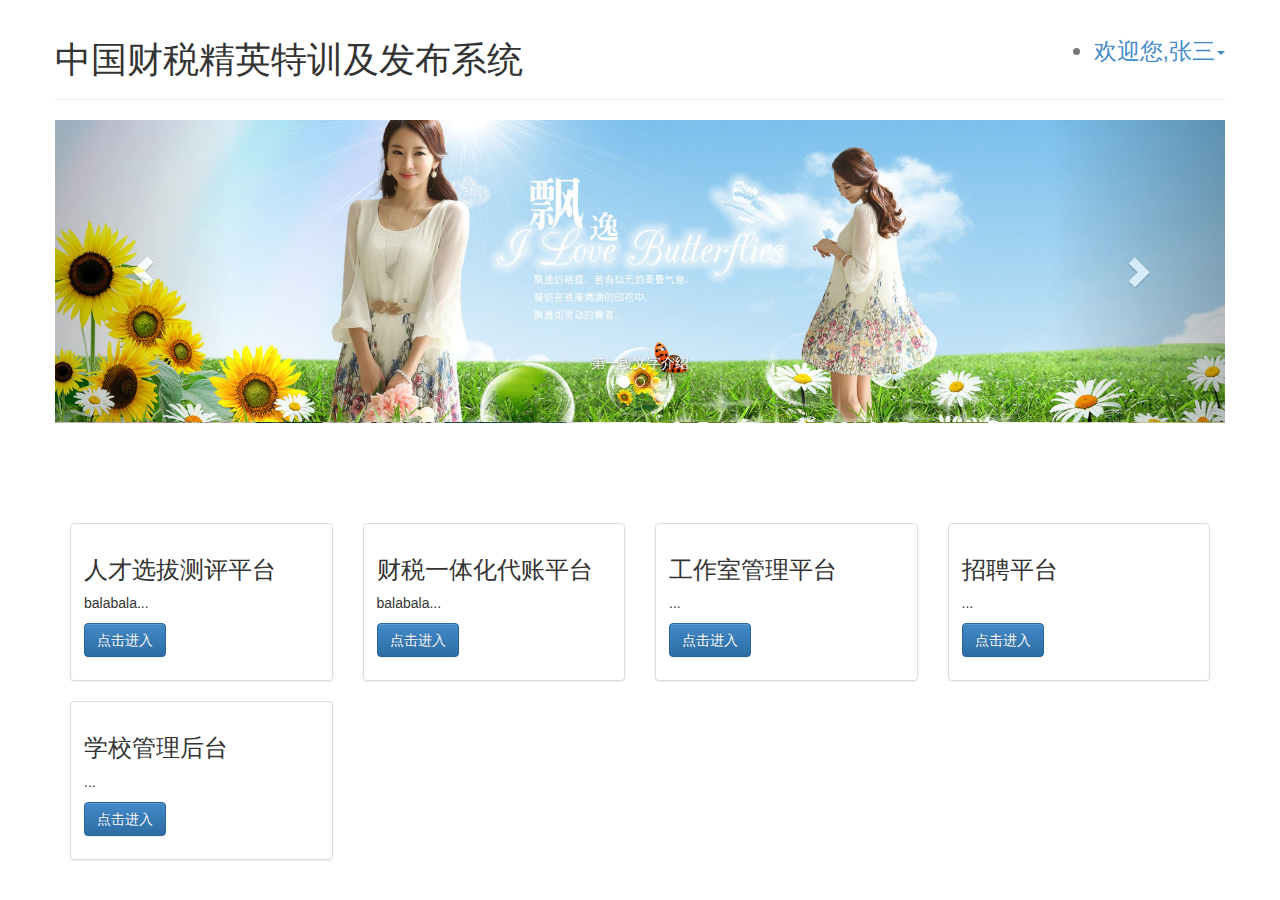
<file: index.html>
<!DOCTYPE html>
<html>

	<head>
		<meta charset="utf-8" />
		<title>首页</title>
		<!-- 新 Bootstrap 核心 CSS 文件 -->
		<link rel="stylesheet" href="plugin/bootstrap/css/bootstrap.min.css">
		<!-- 可选的Bootstrap主题文件（一般不用引入） -->
		<link rel="stylesheet" href="plugin/bootstrap/css/bootstrap-theme.min.css">
		<!-- jQuery文件。务必在bootstrap.min.js 之前引入 -->
		<script src="plugin/jquery/jquery-1.12.3.min.js"></script>
		<!-- 最新的 Bootstrap 核心 JavaScript 文件 -->
		<script src="plugin/bootstrap/js/bootstrap.min.js"></script>

	</head>

	<body>
		<div class="container">
			<div class="row">
				<div class="page-header">
					<h1>中国财税精英特训及发布系统
						<small >
							<li class="dropdown" style="float: right;">
					          <a href="#" class="dropdown-toggle" data-toggle="dropdown">欢迎您,张三<span class="caret"></span></a>
					          <ul class="dropdown-menu" role="menu">
					            <li><a href="#">修改密码</a></li>
					            <li><a href="#">退出</a></li>
					          </ul>
					        </li>
						</small>
					</h1>
				</div>
			</div>

			<div class="row">
				<div id="carousel-example-generic" class="carousel slide" data-ride="carousel">
					<ol class="carousel-indicators">
						<li data-target="#carousel-example-generic" data-slide-to="0" class="active"></li>
						<li data-target="#carousel-example-generic" data-slide-to="1"></li>
						<li data-target="#carousel-example-generic" data-slide-to="2"></li>
					</ol>
					<div class="carousel-inner" role="listbox">
						<div class="item active">
							<img src="img/a.jpg" alt="...">
							<div class="carousel-caption">
								第一段文字介绍
							</div>
						</div>
						<div class="item">
							<img src="img/b.jpg" alt="...">
							<div class="carousel-caption">
								第二段文字介绍
							</div>
						</div>
						<div class="item">
							<img src="img/c.jpg" alt="...">
							<div class="carousel-caption">
								第三段文字介绍
							</div>
						</div>
					</div>
					<a class="left carousel-control" href="#carousel-example-generic" role="button" data-slide="prev">
						<span class="glyphicon glyphicon-chevron-left"></span>
						<span class="sr-only">Previous</span>
					</a>
					<a class="right carousel-control" href="#carousel-example-generic" role="button" data-slide="next">
						<span class="glyphicon glyphicon-chevron-right"></span>
						<span class="sr-only">Next</span>
					</a>
				</div>

			</div>

			<div class="row" style="margin-top: 100px;">
				<div class="col-md-3">
					<div class="thumbnail">
						<img data-src="holder.js/300x300" alt="">
						<div class="caption">
							<h3>人才选拔测评平台</h3>
							<p>balabala...</p>
							<p>
								<a href="#" class="btn btn-primary" role="button">点击进入</a>
							</p>
						</div>
					</div>
				</div>
				<div class="col-md-3">
					<div class="thumbnail">
						<img data-src="holder.js/300x300" alt="">
						<div class="caption">
							<h3>财税一体化代账平台</h3>
							<p>balabala...</p>
							<p>
								<a href="#" class="btn btn-primary" role="button">点击进入</a>
							</p>
						</div>
					</div>
				</div>
				<div class="col-md-3">
					<div class="thumbnail">
						<img data-src="holder.js/300x300" alt="">
						<div class="caption">
							<h3>工作室管理平台</h3>
							<p>...</p>
							<p>
								<a href="page/StudioManagerPlatform/attendance/myAttendance.html" class="btn btn-primary" role="button">点击进入</a>
							</p>
						</div>
					</div>
				</div>
				<div class="col-md-3">
					<div class="thumbnail">
						<img data-src="holder.js/300x300" alt="">
						<div class="caption">
							<h3>招聘平台</h3>
							<p>...</p>
							<p>
								<a href="#" class="btn btn-primary" role="button">点击进入</a>
							</p>
						</div>
					</div>
				</div>
				<div class="col-md-3">
					<div class="thumbnail">
						<img data-src="holder.js/300x300" alt="">
						<div class="caption">
							<h3>学校管理后台</h3>
							<p>...</p>
							<p>
								<a href="#" class="btn btn-primary" role="button">点击进入</a>
							</p>
						</div>
					</div>
				</div>

			</div>

		</div>
	</body>

</html>
</file>
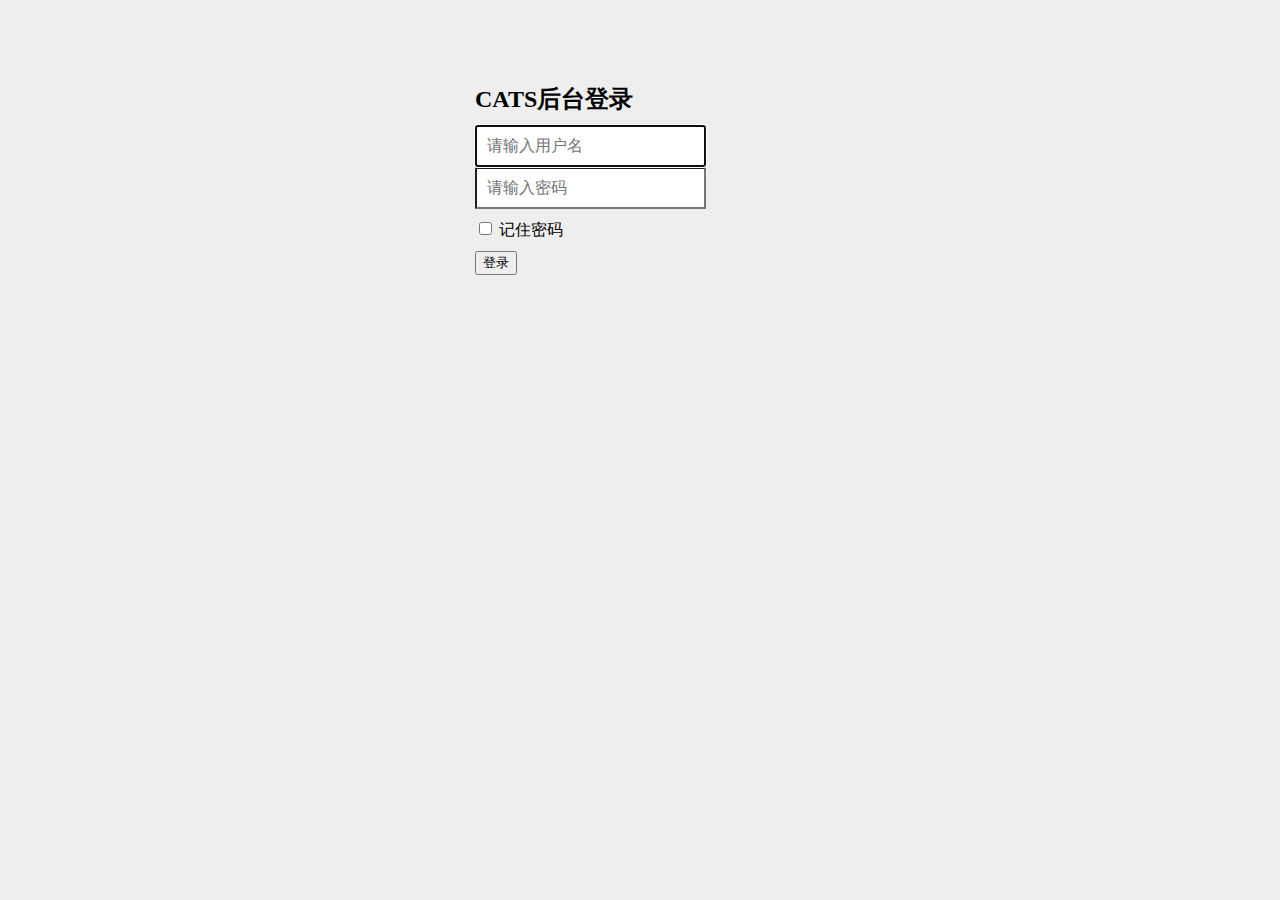
<file: page/login.html>
<!DOCTYPE html>
<html lang="en">

	<head>
		<meta charset="utf-8">

		<title>Signin Template for Bootstrap</title>

		<!-- 新 Bootstrap 核心 CSS 文件 -->
		<link href="http://cdn.static.runoob.com/libs/bootstrap/3.3.7/css/bootstrap.min.css" rel="stylesheet">
		<!-- 可选的Bootstrap主题文件（一般不使用） -->
		<script src="http://cdn.static.runoob.com/libs/bootstrap/3.3.7/css/bootstrap-theme.min.css"></script>
		<!-- jQuery文件。务必在bootstrap.min.js 之前引入 -->
		<script src="http://cdn.static.runoob.com/libs/jquery/2.1.1/jquery.min.js"></script>
		<!-- 最新的 Bootstrap 核心 JavaScript 文件 -->
		<script src="http://cdn.static.runoob.com/libs/bootstrap/3.3.7/js/bootstrap.min.js"></script>

		<!-- Custom styles for this template -->
		<link href="../css/signin.css" rel="stylesheet">

	</head>

	<body>

		<div class="container">
			<form class="form-signin" role="form">
				<h2 class="form-signin-heading">CATS后台登录</h2>
				<input type="text" class="form-control" placeholder="请输入用户名" required autofocus>
				<input type="password" class="form-control" placeholder="请输入密码" required>
				<div class="checkbox">
					<label>
						<input type="checkbox" value="remember-me"> 记住密码
					</label>
				</div>
				<button class="btn btn-lg btn-primary btn-block" type="submit">登录</button>
			</form>

		</div>

	</body>

</html>
</file>
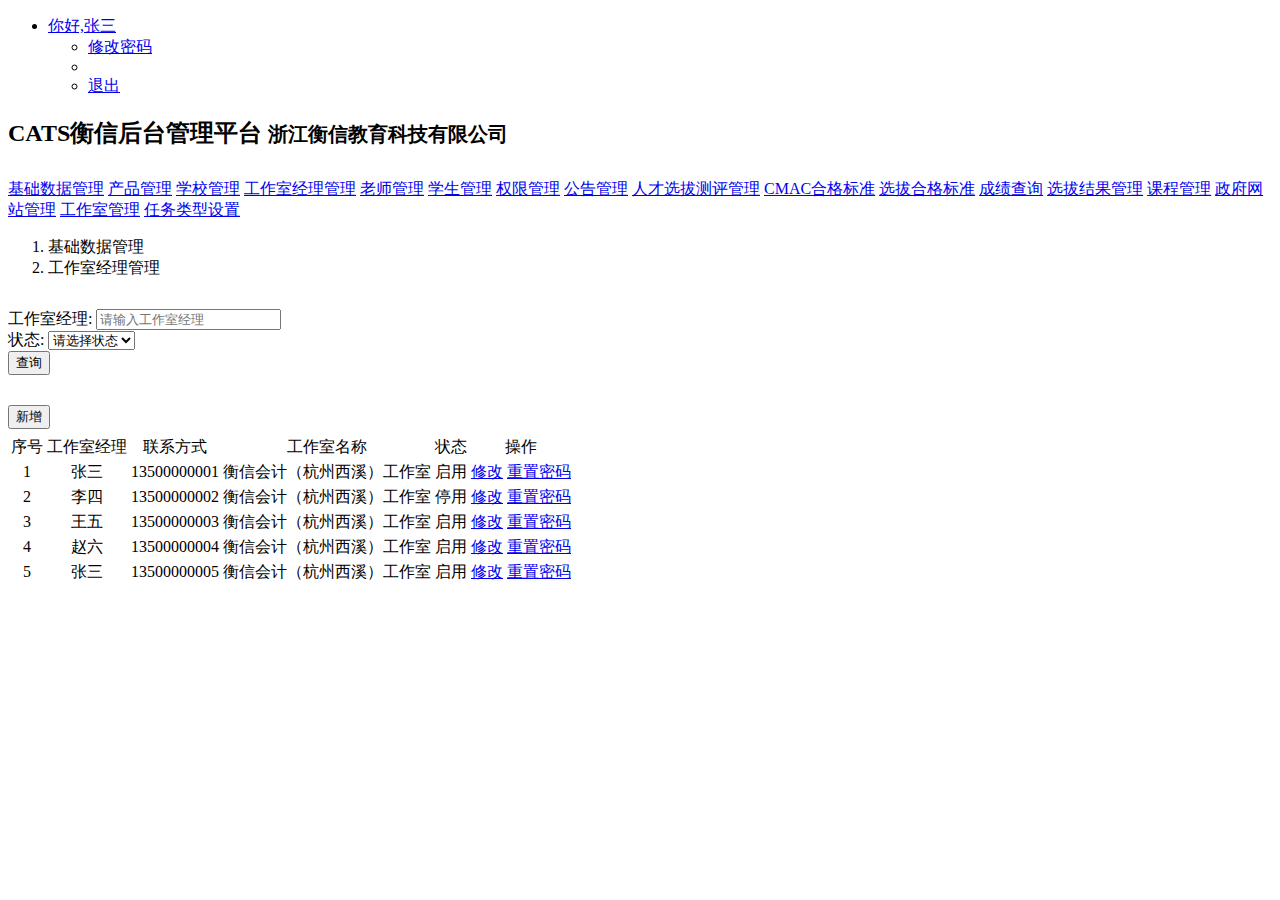
<file: page/admin/manager.html>
<!DOCTYPE html>
<html>

	<head>
		<meta charset="UTF-8">
		<title>工作室经理管理</title>
		<!-- 新 Bootstrap 核心 CSS 文件 -->
		<link href="http://cdn.static.runoob.com/libs/bootstrap/3.3.7/css/bootstrap.min.css" rel="stylesheet">
		<!-- 可选的Bootstrap主题文件（一般不使用） -->
		<script src="http://cdn.static.runoob.com/libs/bootstrap/3.3.7/css/bootstrap-theme.min.css"></script>
		<!-- jQuery文件。务必在bootstrap.min.js 之前引入 -->
		<script src="http://cdn.static.runoob.com/libs/jquery/2.1.1/jquery.min.js"></script>
		<!-- 最新的 Bootstrap 核心 JavaScript 文件 -->
		<script src="http://cdn.static.runoob.com/libs/bootstrap/3.3.7/js/bootstrap.min.js"></script>
	</head>

	<body>
		<div class="container">
			<div class="row">
				<div class="page-header">
					<ul class="nav nav-pills pull-right" role="tablist">
						<li role="presentation" class="dropdown">
							<a class="dropdown-toggle" data-toggle="dropdown" href="#"> 
								<span class="glyphicon glyphicon-user"></span> 你好,张三 <span class="caret"></span>
							</a>
							<ul class="dropdown-menu" role="menu">
								<li>
									<a href="#">修改密码</a>
								</li>
								<li class="divider"></li>
								<li>
									<a href="#">退出</a>
								</li>
							</ul>
						</li>
					</ul>
					<h2>CATS衡信后台管理平台 <small>浙江衡信教育科技有限公司</small></h2>
				</div>
			</div>
			<div class="row" style="margin-top: 30px;">
				<div class="col-md-2">
					<div class="list-group">
						<a href="#" class="list-group-item active"><span class="glyphicon glyphicon-wrench"></span> 基础数据管理</a>
						<a href="product.html" class="list-group-item" style="text-align:center">产品管理</a>
						<a href="#" class="list-group-item" style="text-align:center">学校管理</a>
						<a href="#" class="list-group-item" style="text-align:center">工作室经理管理</a>
						<a href="#" class="list-group-item" style="text-align:center">老师管理</a>
						<a href="#" class="list-group-item" style="text-align:center">学生管理</a>
						<a href="#" class="list-group-item" style="text-align:center">权限管理</a>
						<a href="#" class="list-group-item" style="text-align:center">公告管理</a>
						<a href="#" class="list-group-item active"><span class="glyphicon glyphicon-user"></span> 人才选拔测评管理</a>
						<a href="#" class="list-group-item" style="text-align:center">CMAC合格标准</a>
						<a href="#" class="list-group-item" style="text-align:center">选拔合格标准</a>
						<a href="#" class="list-group-item" style="text-align:center">成绩查询</a>
						<a href="#" class="list-group-item" style="text-align:center">选拔结果管理</a>
						<a href="#" class="list-group-item" style="text-align:center">课程管理</a>
						<a href="#" class="list-group-item" style="text-align:center">政府网站管理</a>
						<a href="#" class="list-group-item active"><span class="glyphicon glyphicon-hdd"></span> 工作室管理</a>
						<a href="#" class="list-group-item" style="text-align:center">任务类型设置</a>
					</div>
				</div>
				<div class="col-md-10">
					<div>
						<ol class="breadcrumb">
							<li><span class="glyphicon glyphicon-map-marker"></span> 基础数据管理</li>
							<li class="active">工作室经理管理</li>
						</ol>
					</div>
					<div style="margin-top: 30px;">
						<form class="form-inline" role="form">
							<div class="form-group" style="margin-right: 20px;">
								<label for="">工作室经理:</label>
								<input class="form-control" type="text" placeholder="请输入工作室经理">
							</div>
							<div class="form-group" style="margin-right: 20px;">
								<label for="">状态:</label>
								<select class="form-control">
									<option>请选择状态</option>
									<option>开启</option>
									<option>停用</option>
								</select>
							</div>
							<div class="form-group" style="margin-right: 20px;">
								<input class="btn btn-primary" type="button" value="查询">
							</div>
						</form>
					</div>
					<div style="margin-top: 30px;"><button type="button" class="btn btn-primary">新增</button></div>
					<div style="margin-top: 5px;">
						<table class="table table-bordered table-hover" style="text-align:center">
							<tr class="info">
								<td>序号</td>
								<td>工作室经理</td>
								<td>联系方式</td>
								<td>工作室名称</td>
								<td>状态</td>
								<td>操作</td>
							</tr>
							<tr>
								<td>1</td>
								<td>张三</td>
								<td>13500000001</td>
								<td>衡信会计（杭州西溪）工作室</td>
								<td>启用</td>
								<td>
									<a href="#">修改</a>
									<a href="#">重置密码</a>
								</td>
							</tr>
							<tr>
								<td>2</td>
								<td>李四</td>
								<td>13500000002</td>
								<td>衡信会计（杭州西溪）工作室</td>
								<td>停用</td>
								<td>
									<a href="#">修改</a>
									<a href="#">重置密码</a>
								</td>
							</tr>
							<tr>
								<td>3</td>
								<td>王五</td>
								<td>13500000003</td>
								<td>衡信会计（杭州西溪）工作室</td>
								<td>启用</td>
								<td>
									<a href="#">修改</a>
									<a href="#">重置密码</a>
								</td>
							</tr>
							<tr>
								<td>4</td>
								<td>赵六</td>
								<td>13500000004</td>
								<td>衡信会计（杭州西溪）工作室</td>
								<td>启用</td>
								<td>
									<a href="#">修改</a>
									<a href="#">重置密码</a>
								</td>
							</tr>
							<tr>
								<td>5</td>
								<td>张三</td>
								<td>13500000005</td>
								<td>衡信会计（杭州西溪）工作室</td>
								<td>启用</td>
								<td>
									<a href="#">修改</a>
									<a href="#">重置密码</a>
								</td>
							</tr>
						</table>
					</div>
				</div>
			</div>
		</div>
	</body>

</html>
</file>
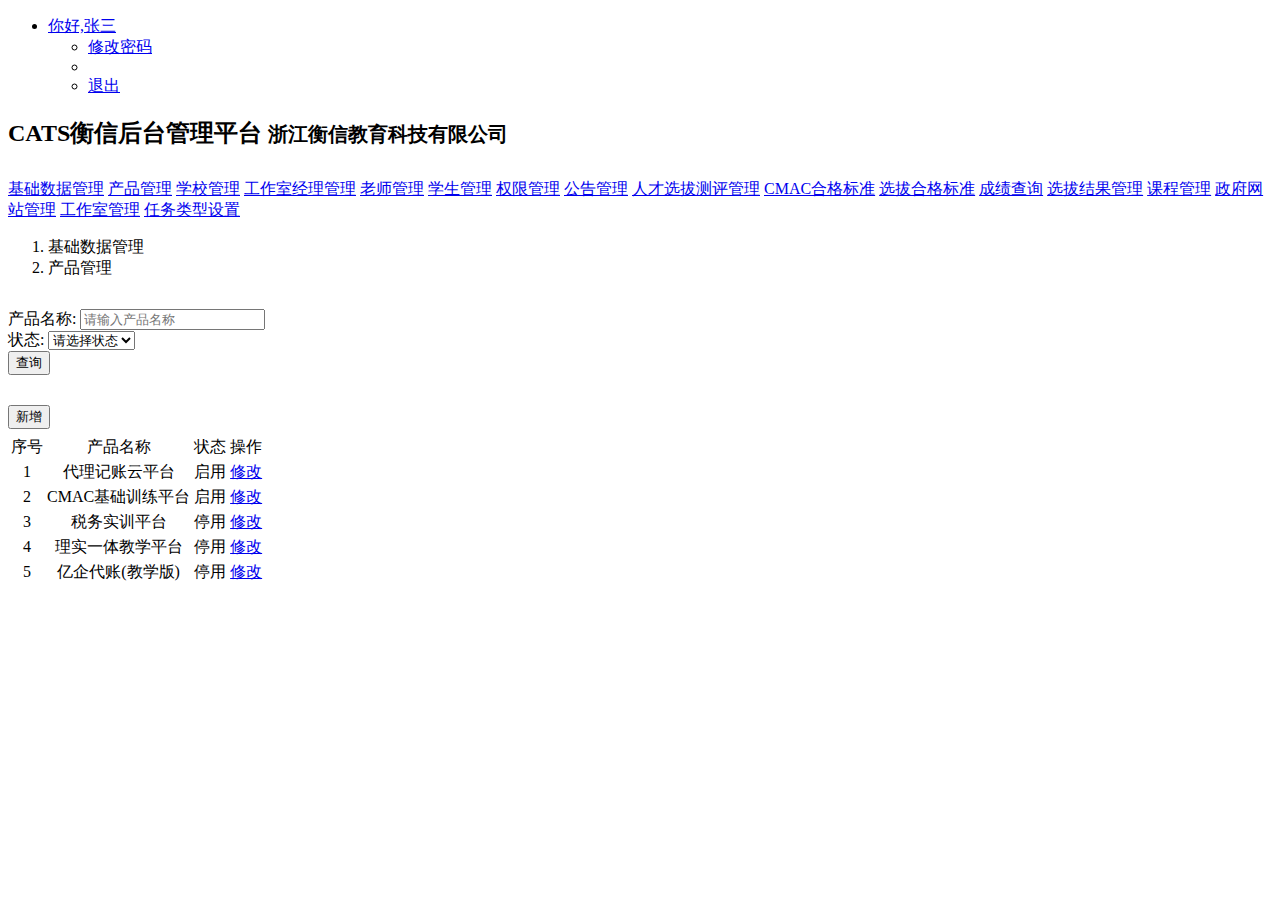
<file: page/admin/product.html>
<!DOCTYPE html>
<html>

	<head>
		<meta charset="UTF-8">
		<title>产品管理</title>
		<!-- 新 Bootstrap 核心 CSS 文件 -->
		<link href="http://cdn.static.runoob.com/libs/bootstrap/3.3.7/css/bootstrap.min.css" rel="stylesheet">
		<!-- 可选的Bootstrap主题文件（一般不使用） -->
		<script src="http://cdn.static.runoob.com/libs/bootstrap/3.3.7/css/bootstrap-theme.min.css"></script>
		<!-- jQuery文件。务必在bootstrap.min.js 之前引入 -->
		<script src="http://cdn.static.runoob.com/libs/jquery/2.1.1/jquery.min.js"></script>
		<!-- 最新的 Bootstrap 核心 JavaScript 文件 -->
		<script src="http://cdn.static.runoob.com/libs/bootstrap/3.3.7/js/bootstrap.min.js"></script>
	</head>

	<body>
		<div class="container">

			<div class="row">
				<div class="page-header">
					<ul class="nav nav-pills pull-right" role="tablist">
						<li role="presentation" class="dropdown">
							<a class="dropdown-toggle" data-toggle="dropdown" href="#"> 
								<span class="glyphicon glyphicon-user"></span> 你好,张三 <span class="caret"></span>
							</a>
							<ul class="dropdown-menu" role="menu">
								<li>
									<a href="#">修改密码</a>
								</li>
								<li class="divider"></li>
								<li>
									<a href="#">退出</a>
								</li>
							</ul>
						</li>
					</ul>
					<h2>CATS衡信后台管理平台 <small>浙江衡信教育科技有限公司</small></h2>
				</div>
			</div>
			<div class="row" style="margin-top: 30px;">
				<div class="col-md-2">
					<div class="list-group">
						<a href="#" class="list-group-item active"><span class="glyphicon glyphicon-wrench"></span> 基础数据管理</a>
						<a href="#" class="list-group-item" style="text-align:center">产品管理</a>
						<a href="#" class="list-group-item" style="text-align:center">学校管理</a>
						<a href="manager.html" class="list-group-item" style="text-align:center">工作室经理管理</a>
						<a href="#" class="list-group-item" style="text-align:center">老师管理</a>
						<a href="#" class="list-group-item" style="text-align:center">学生管理</a>
						<a href="#" class="list-group-item" style="text-align:center">权限管理</a>
						<a href="#" class="list-group-item" style="text-align:center">公告管理</a>
						<a href="#" class="list-group-item active"><span class="glyphicon glyphicon-user"></span> 人才选拔测评管理</a>
						<a href="#" class="list-group-item" style="text-align:center">CMAC合格标准</a>
						<a href="#" class="list-group-item" style="text-align:center">选拔合格标准</a>
						<a href="#" class="list-group-item" style="text-align:center">成绩查询</a>
						<a href="#" class="list-group-item" style="text-align:center">选拔结果管理</a>
						<a href="#" class="list-group-item" style="text-align:center">课程管理</a>
						<a href="#" class="list-group-item" style="text-align:center">政府网站管理</a>
						<a href="#" class="list-group-item active"><span class="glyphicon glyphicon-hdd"></span> 工作室管理</a>
						<a href="#" class="list-group-item" style="text-align:center">任务类型设置</a>
					</div>
				</div>
				<div class="col-md-10">
					<div>
						<ol class="breadcrumb">
							<li><span class="glyphicon glyphicon-map-marker"></span> 基础数据管理</li>
							<li class="active">产品管理</li>
						</ol>
					</div>
					<div style="margin-top: 30px;">
						<form class="form-inline" role="form">
							<div class="form-group" style="margin-right: 20px;">
								<label for="">产品名称:</label>
								<input class="form-control" type="text" placeholder="请输入产品名称">
							</div>
							<div class="form-group" style="margin-right: 20px;">
								<label for="">状态:</label>
								<select class="form-control">
									<option>请选择状态</option>
									<option>开启</option>
									<option>停用</option>
								</select>
							</div>
							<div class="form-group" style="margin-right: 20px;">
								<input class="btn btn-primary" type="button" value="查询">
							</div>
						</form>
					</div>
					<div style="margin-top: 30px;"><button type="button" class="btn btn-primary" data-toggle="modal" data-target="#myModal">新增</button></div>
					<div style="margin-top: 5px;">
						<table class="table table-bordered table-hover" style="text-align:center">
							<tr class="info">
								<td>序号</td>
								<td>产品名称</td>
								<td>状态</td>
								<td>操作</td>
							</tr>
							<tr>
								<td>1</td>
								<td>代理记账云平台</td>
								<td>启用</td>
								<td>
									<a href="#">修改</a>
								</td>
							</tr>
							<tr>
								<td>2</td>
								<td>CMAC基础训练平台</td>
								<td>启用</td>
								<td>
									<a href="#">修改</a>
								</td>
							</tr>
							<tr>
								<td>3</td>
								<td>税务实训平台</td>
								<td>停用</td>
								<td>
									<a href="#">修改</a>
								</td>
							</tr>
							<tr>
								<td>4</td>
								<td>理实一体教学平台</td>
								<td>停用</td>
								<td>
									<a href="#">修改</a>
								</td>
							</tr>
							<tr>
								<td>5</td>
								<td>亿企代账(教学版)</td>
								<td>停用</td>
								<td>
									<a href="#">修改</a>
								</td>
							</tr>
						</table>
					</div>
				</div>
			</div>
		</div>


	</body>

</html>
</file>
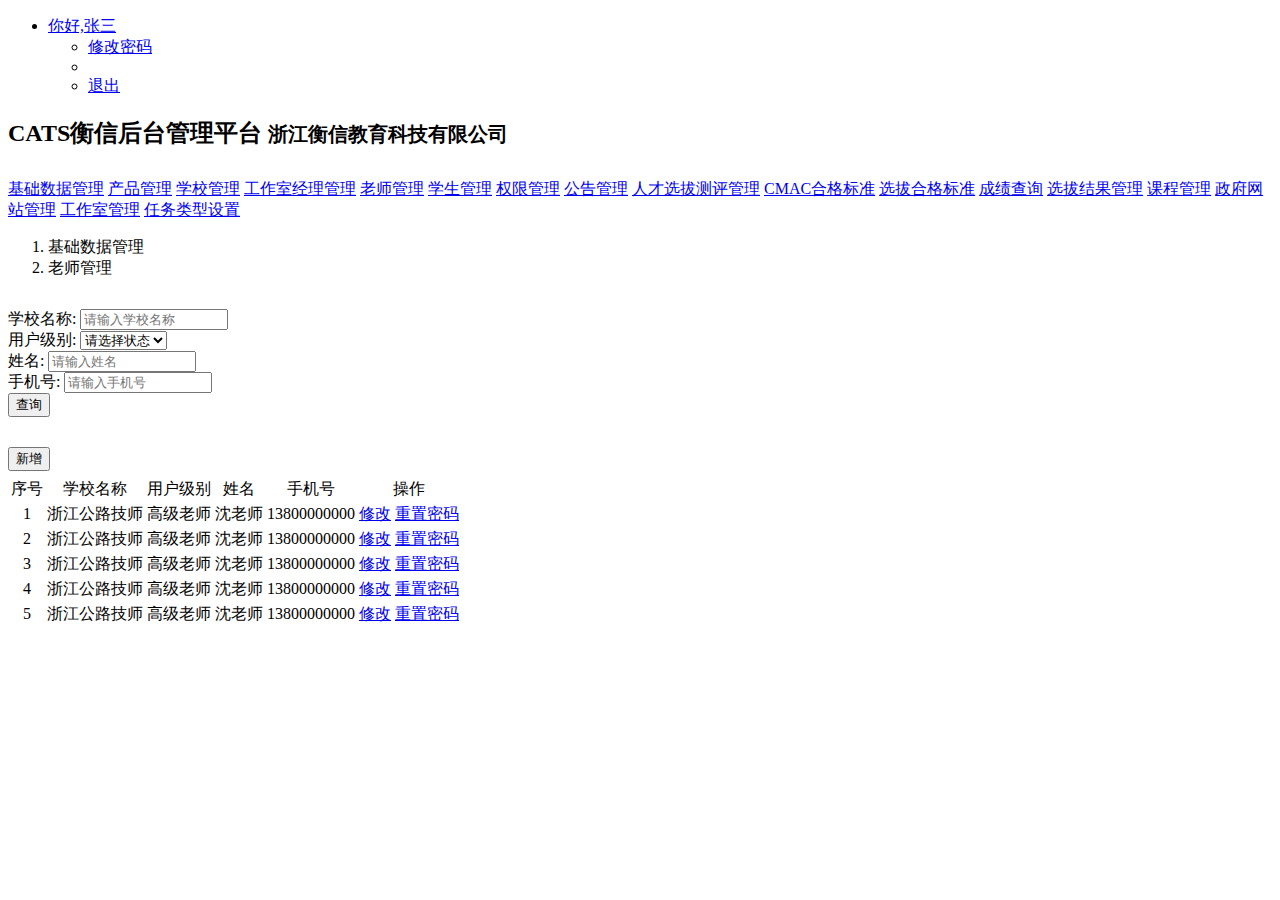
<file: page/admin/teacher.html>
<!DOCTYPE html>
<html>

	<head>
		<meta charset="UTF-8">
		<title>老师管理</title>
		<!-- 新 Bootstrap 核心 CSS 文件 -->
		<link href="http://cdn.static.runoob.com/libs/bootstrap/3.3.7/css/bootstrap.min.css" rel="stylesheet">
		<!-- 可选的Bootstrap主题文件（一般不使用） -->
		<script src="http://cdn.static.runoob.com/libs/bootstrap/3.3.7/css/bootstrap-theme.min.css"></script>
		<!-- jQuery文件。务必在bootstrap.min.js 之前引入 -->
		<script src="http://cdn.static.runoob.com/libs/jquery/2.1.1/jquery.min.js"></script>
		<!-- 最新的 Bootstrap 核心 JavaScript 文件 -->
		<script src="http://cdn.static.runoob.com/libs/bootstrap/3.3.7/js/bootstrap.min.js"></script>
	</head>

	<body>
		<div class="container">
			<div class="row">
				<div class="page-header">
					<ul class="nav nav-pills pull-right" role="tablist">
						<li role="presentation" class="dropdown">
							<a class="dropdown-toggle" data-toggle="dropdown" href="#"> 
								<span class="glyphicon glyphicon-user"></span> 你好,张三 <span class="caret"></span>
							</a>
							<ul class="dropdown-menu" role="menu">
								<li>
									<a href="#">修改密码</a>
								</li>
								<li class="divider"></li>
								<li>
									<a href="#">退出</a>
								</li>
							</ul>
						</li>
					</ul>
					<h2>CATS衡信后台管理平台 <small>浙江衡信教育科技有限公司</small></h2>
				</div>
			</div>
			<div class="row" style="margin-top: 30px;">
				<div class="col-md-2">
					<div class="list-group">
						<a href="#" class="list-group-item active"><span class="glyphicon glyphicon-wrench"></span> 基础数据管理</a>
						<a href="#" class="list-group-item" style="text-align:center">产品管理</a>
						<a href="#" class="list-group-item" style="text-align:center">学校管理</a>
						<a href="manager.html" class="list-group-item" style="text-align:center">工作室经理管理</a>
						<a href="#" class="list-group-item" style="text-align:center">老师管理</a>
						<a href="#" class="list-group-item" style="text-align:center">学生管理</a>
						<a href="#" class="list-group-item" style="text-align:center">权限管理</a>
						<a href="#" class="list-group-item" style="text-align:center">公告管理</a>
						<a href="#" class="list-group-item active"><span class="glyphicon glyphicon-user"></span> 人才选拔测评管理</a>
						<a href="#" class="list-group-item" style="text-align:center">CMAC合格标准</a>
						<a href="#" class="list-group-item" style="text-align:center">选拔合格标准</a>
						<a href="#" class="list-group-item" style="text-align:center">成绩查询</a>
						<a href="#" class="list-group-item" style="text-align:center">选拔结果管理</a>
						<a href="#" class="list-group-item" style="text-align:center">课程管理</a>
						<a href="#" class="list-group-item" style="text-align:center">政府网站管理</a>
						<a href="#" class="list-group-item active"><span class="glyphicon glyphicon-hdd"></span> 工作室管理</a>
						<a href="#" class="list-group-item" style="text-align:center">任务类型设置</a>
					</div>
				</div>
				<div class="col-md-10">
					<div>
						<ol class="breadcrumb">
							<li><span class="glyphicon glyphicon-map-marker"></span> 基础数据管理</li>
							<li class="active">老师管理</li>
						</ol>
					</div>
					<div style="margin-top: 30px;">
						<form class="form-inline" role="form">
							<div class="form-group" style="margin-right: 20px;">
								<label for="">学校名称:</label>
								<input class="form-control" style="width: 140px;" type="text" placeholder="请输入学校名称">
							</div>
							<div class="form-group" style="margin-right: 20px;">
								<label for="">用户级别:</label>
								<select class="form-control">
									<option>请选择状态</option>
									<option>普通老师</option>
									<option>高级老师</option>
								</select>
							</div>
							<div class="form-group" style="margin-right: 20px;">
								<label for="">姓名:</label>
								<input class="form-control" style="width: 140px;" type="text" placeholder="请输入姓名">
							</div>
							<div class="form-group" style="margin-right: 20px;">
								<label for="">手机号:</label>
								<input class="form-control" style="width: 140px;" type="text" placeholder="请输入手机号">
							</div>
							<div class="form-group" style="margin-right: 20px;">
								<input class="btn btn-primary" type="button" value="查询">
							</div>
						</form>
					</div>
					<div style="margin-top: 30px;"><button type="button" class="btn btn-primary" data-toggle="modal" data-target="#myModal">新增</button></div>
					<div style="margin-top: 5px;">
						<table class="table table-bordered table-hover" style="text-align:center">
							<tr>
								<td><label>序号</label></td>
								<td><label>学校名称</label></td>
								<td><label>用户级别</label></td>
								<td><label>姓名</label></td>
								<td><label>手机号</label></td>
								<td><label>操作</label></td>
							</tr>
							<tr>
								<td>1</td>
								<td>浙江公路技师</td>
								<td>高级老师</td>
								<td>沈老师</td>
								<td>13800000000</td>
								<td>
									<a href="#">修改</a>
									<a href="#">重置密码</a>
								</td>
							</tr>
							<tr>
								<td>2</td>
								<td>浙江公路技师</td>
								<td>高级老师</td>
								<td>沈老师</td>
								<td>13800000000</td>
								<td>
									<a href="#">修改</a>
									<a href="#">重置密码</a>
								</td>
							</tr>
							<tr>
								<td>3</td>
								<td>浙江公路技师</td>
								<td>高级老师</td>
								<td>沈老师</td>
								<td>13800000000</td>
								<td>
									<a href="#">修改</a>
									<a href="#">重置密码</a>
								</td>
							</tr>
							<tr>
								<td>4</td>
								<td>浙江公路技师</td>
								<td>高级老师</td>
								<td>沈老师</td>
								<td>13800000000</td>
								<td>
									<a href="#">修改</a>
									<a href="#">重置密码</a>
								</td>
							</tr>
							<tr>
								<td>5</td>
								<td>浙江公路技师</td>
								<td>高级老师</td>
								<td>沈老师</td>
								<td>13800000000</td>
								<td>
									<a href="#">修改</a>
									<a href="#">重置密码</a>
								</td>
							</tr>
						</table>
					</div>
				</div>
			</div>
		</div>
	</body>

</html>
</file>
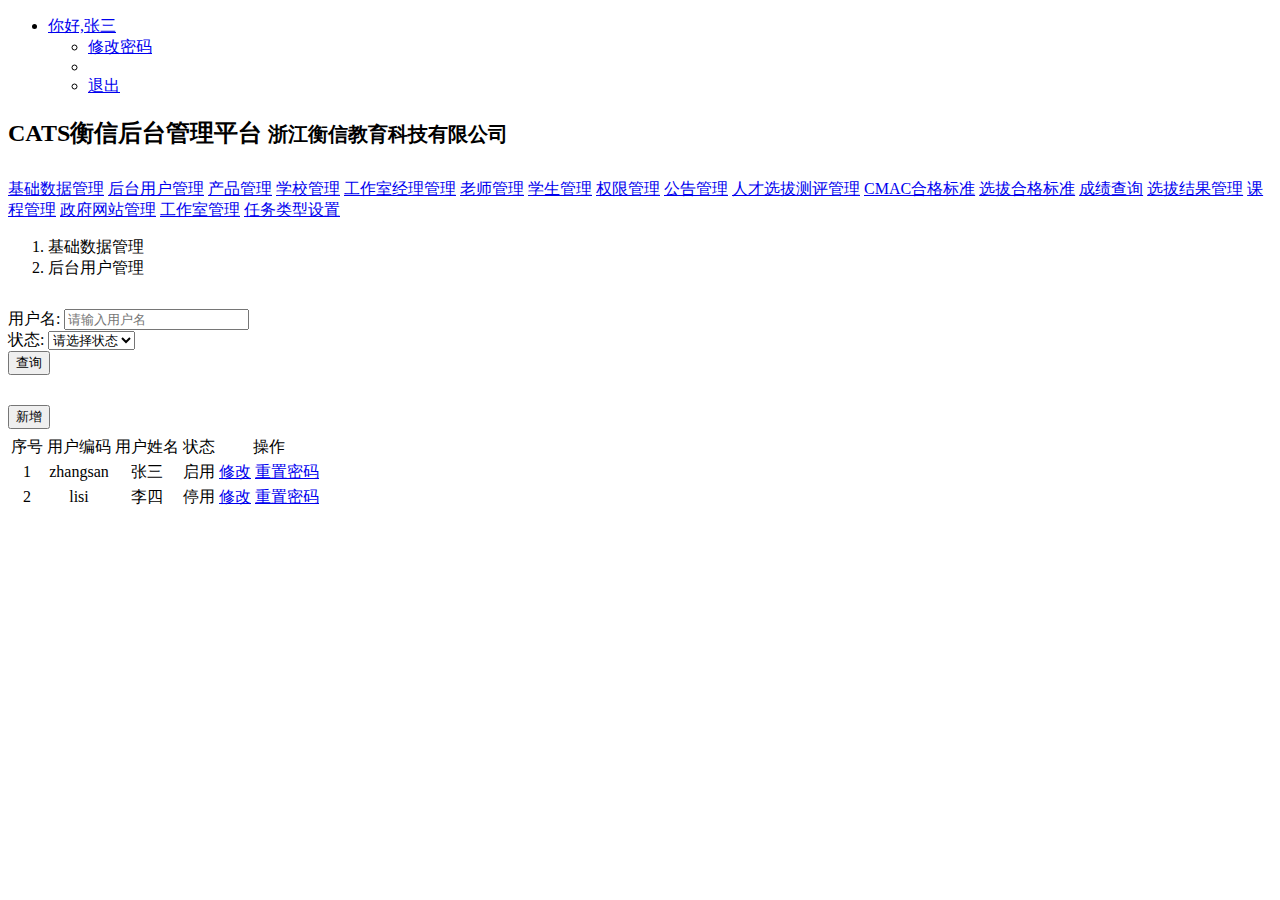
<file: page/admin/user.html>
<!DOCTYPE html>
<html>

	<head>
		<meta charset="UTF-8">
		<title>后台用户管理</title>
		<!-- 新 Bootstrap 核心 CSS 文件 -->
		<link href="http://cdn.static.runoob.com/libs/bootstrap/3.3.7/css/bootstrap.min.css" rel="stylesheet">
		<!-- 可选的Bootstrap主题文件（一般不使用） -->
		<script src="http://cdn.static.runoob.com/libs/bootstrap/3.3.7/css/bootstrap-theme.min.css"></script>
		<!-- jQuery文件。务必在bootstrap.min.js 之前引入 -->
		<script src="http://cdn.static.runoob.com/libs/jquery/2.1.1/jquery.min.js"></script>
		<!-- 最新的 Bootstrap 核心 JavaScript 文件 -->
		<script src="http://cdn.static.runoob.com/libs/bootstrap/3.3.7/js/bootstrap.min.js"></script>
	</head>

	<body>
		<div class="container">
			<div class="row">
				<div class="page-header">
					<ul class="nav nav-pills pull-right" role="tablist">
						<li role="presentation" class="dropdown">
							<a class="dropdown-toggle" data-toggle="dropdown" href="#"> 
								<span class="glyphicon glyphicon-user"></span> 你好,张三 <span class="caret"></span>
							</a>
							<ul class="dropdown-menu" role="menu">
								<li>
									<a href="#">修改密码</a>
								</li>
								<li class="divider"></li>
								<li>
									<a href="#">退出</a>
								</li>
							</ul>
						</li>
					</ul>
					<h2>CATS衡信后台管理平台 <small>浙江衡信教育科技有限公司</small></h2>
				</div>
			</div>
			<div class="row" style="margin-top: 30px;">
				<div class="col-md-2">
					<div class="list-group">
						<a href="#" class="list-group-item active"><span class="glyphicon glyphicon-wrench"></span> 基础数据管理</a>
						<a href="#" class="list-group-item" style="text-align:center">后台用户管理</a>
						<a href="product.html" class="list-group-item" style="text-align:center">产品管理</a>
						<a href="#" class="list-group-item" style="text-align:center">学校管理</a>
						<a href="#" class="list-group-item" style="text-align:center">工作室经理管理</a>
						<a href="#" class="list-group-item" style="text-align:center">老师管理</a>
						<a href="#" class="list-group-item" style="text-align:center">学生管理</a>
						<a href="#" class="list-group-item" style="text-align:center">权限管理</a>
						<a href="#" class="list-group-item" style="text-align:center">公告管理</a>
						<a href="#" class="list-group-item active"><span class="glyphicon glyphicon-user"></span> 人才选拔测评管理</a>
						<a href="#" class="list-group-item" style="text-align:center">CMAC合格标准</a>
						<a href="#" class="list-group-item" style="text-align:center">选拔合格标准</a>
						<a href="#" class="list-group-item" style="text-align:center">成绩查询</a>
						<a href="#" class="list-group-item" style="text-align:center">选拔结果管理</a>
						<a href="#" class="list-group-item" style="text-align:center">课程管理</a>
						<a href="#" class="list-group-item" style="text-align:center">政府网站管理</a>
						<a href="#" class="list-group-item active"><span class="glyphicon glyphicon-hdd"></span> 工作室管理</a>
						<a href="#" class="list-group-item" style="text-align:center">任务类型设置</a>
					</div>
				</div>
				<div class="col-md-10">
					<div>
						<ol class="breadcrumb">
							<li><span class="glyphicon glyphicon-map-marker"></span> 基础数据管理</li>
							<li class="active">后台用户管理</li>
						</ol>
					</div>
					<div style="margin-top: 30px;">
						<form class="form-inline" role="form">
							<div class="form-group" style="margin-right: 20px;">
								<label for="">用户名:</label>
								<input class="form-control" type="text" placeholder="请输入用户名">
							</div>
							<div class="form-group" style="margin-right: 20px;">
								<label for="">状态:</label>
								<select class="form-control">
									<option>请选择状态</option>
									<option>开启</option>
									<option>停用</option>
								</select>
							</div>
							<div class="form-group" style="margin-right: 20px;">
								<input class="btn btn-primary" type="button" value="查询">
							</div>
						</form>
					</div>
					<div style="margin-top: 30px;"><button type="button" class="btn btn-primary">新增</button></div>
					<div style="margin-top: 5px;">
						<table class="table table-bordered table-hover" style="text-align:center">
							<tr class="warning">
								<td>序号</td>
								<td>用户编码</td>
								<td>用户姓名</td>
								<td>状态</td>
								<td>操作</td>
							</tr>
							<tr>
								<td>1</td>
								<td>zhangsan</td>
								<td>张三</td>
								<td>启用</td>
								<td>
									<a href="#">修改</a>
									<a href="#">重置密码</a>
								</td>
							</tr>
							<tr>
								<td>2</td>
								<td>lisi</td>
								<td>李四</td>
								<td>停用</td>
								<td>
									<a href="#">修改</a>
									<a href="#">重置密码</a>
								</td>
							</tr>
						</table>
					</div>
				</div>
			</div>
		</div>
	</body>

</html>
</file>
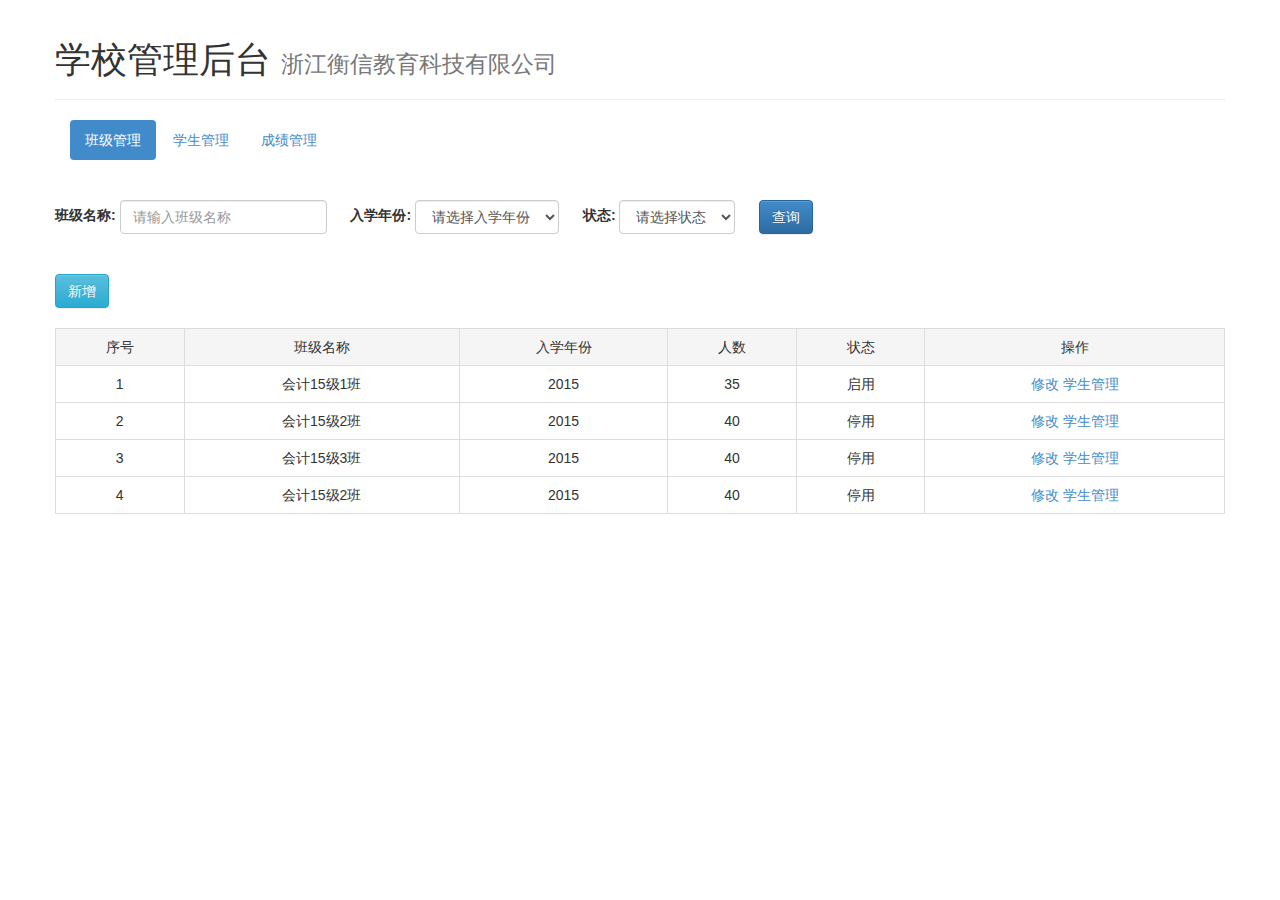
<file: page/school/classManager/classManager.html>
<!DOCTYPE html>
<html>
	<head>
		<meta charset="UTF-8">
		<title>班级管理</title>
		<!-- 新 Bootstrap 核心 CSS 文件 -->
		<link rel="stylesheet" href="../../../plugin/bootstrap/css/bootstrap.min.css">
		<!-- 可选的Bootstrap主题文件（一般不用引入） -->
		<link rel="stylesheet" href="../../../plugin/bootstrap/css/bootstrap-theme.min.css">
		<!-- jQuery文件。务必在bootstrap.min.js 之前引入 -->
		<script src="../../../plugin/jquery/jquery-1.12.3.min.js"></script>
		<!-- 最新的 Bootstrap 核心 JavaScript 文件 -->
		<script src="../../../plugin/bootstrap/js/bootstrap.min.js"></script>
	</head>
	<body>
		<div class="container">
			<div class="row">
				<div class="page-header">
					<h1>学校管理后台 <small>浙江衡信教育科技有限公司</small></h1>
				</div>
			</div>
			<div class="row">
				<div class="col-md-12">
					<ul class="nav nav-pills ">
						<li role="" class="active">
							<a href="#">班级管理</a>
						</li>
						<li role="">
							<a href="#">学生管理</a>
						</li>
						<li role="">
							<a href="#">成绩管理</a>
						</li>
					</ul>
				</div>
			</div>
				
			<div class="row">
				<form class="form-inline" role="form" style="margin-top: 40px;">
					<div class="form-group" style="margin-right: 20px;">
						<label for="">班级名称:</label>
						<input class="form-control" type="text" placeholder="请输入班级名称">
					</div>
					<div class="form-group" style="margin-right: 20px;">
						<label for="">入学年份:</label>
						<select class="form-control">
							<option>请选择入学年份</option>
							<option>2016</option>
							<option>2015</option>
							<option>2014</option>
							<option>2013</option>
							<option>2012</option>
						</select>
					</div>
					<div class="form-group" style="margin-right: 20px;">
						<label for="">状态:</label>
						<select class="form-control">
							<option>请选择状态</option>
							<option>启用</option>
							<option>停用</option>
						</select>
					</div>
					<div class="form-group" style="margin-right: 20px;">
						<input type="button" class="form-control btn-primary" id="" value="查询">
					</div>
				</form>
			</div>
			
			<div class="row">
				<div style="margin-top: 40px;">
					<input type="button" class="btn btn-info" value="新增" />
				</div>
				<table class="table table-bordered table-hover" style="text-align:center;margin-top: 20px;">
					<tr class="active">
						<td>序号</td>
						<td>班级名称</td>
						<td>入学年份</td>
						<td>人数</td>
						<td>状态</td>
						<td>操作</td>
					</tr>
					<tr>
						<td>1</td>
						<td>会计15级1班</td>
						<td>2015</td>
						<td>35</td>
						<td>启用</td>
						<td>
							<a href="#">修改</a>
							<a href="#">学生管理</a>
						</td>
					</tr>
					<tr>
						<td>2</td>
						<td>会计15级2班</td>
						<td>2015</td>
						<td>40</td>
						<td>停用</td>
						<td>
							<a href="#">修改</a>
							<a href="#">学生管理</a>
						</td>
					</tr>
					<tr>
						<td>3</td>
						<td>会计15级3班</td>
						<td>2015</td>
						<td>40</td>
						<td>停用</td>
						<td>
							<a href="#">修改</a>
							<a href="#">学生管理</a>
						</td>
					</tr>
					<tr>
						<td>4</td>
						<td>会计15级2班</td>
						<td>2015</td>
						<td>40</td>
						<td>停用</td>
						<td>
							<a href="#">修改</a>
							<a href="#">学生管理</a>
						</td>
					</tr>
				</table>
			</div>
			
		</div>
	</body>
</html>
</file>
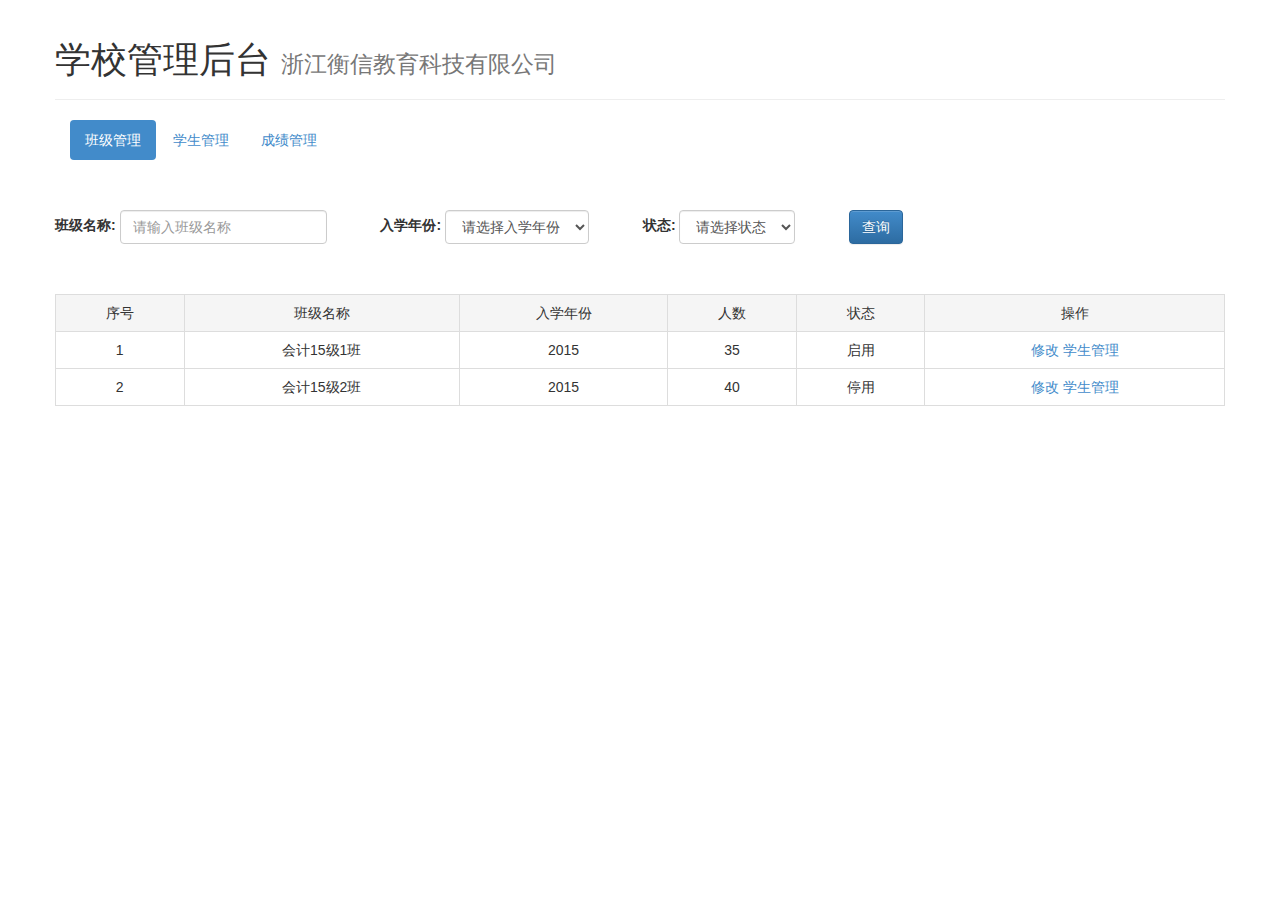
<file: page/school/scoreManager/classManager.html>
<!DOCTYPE html>
<html>
	<head>
		<meta charset="UTF-8">
		<title>班级管理</title>
		<!-- 新 Bootstrap 核心 CSS 文件 -->
		<link rel="stylesheet" href="../../../plugin/bootstrap/css/bootstrap.min.css">
		<!-- 可选的Bootstrap主题文件（一般不用引入） -->
		<link rel="stylesheet" href="../../../plugin/bootstrap/css/bootstrap-theme.min.css">
		<!-- jQuery文件。务必在bootstrap.min.js 之前引入 -->
		<script src="../../../plugin/jquery/jquery-1.12.3.min.js"></script>
		<!-- 最新的 Bootstrap 核心 JavaScript 文件 -->
		<script src="../../../plugin/bootstrap/js/bootstrap.min.js"></script>
	</head>
	<body>
		<div class="container">
			<div class="row">
				<div class="page-header">
					<h1>学校管理后台 <small>浙江衡信教育科技有限公司</small></h1>
				</div>
			</div>
			<div class="row">
				<div class="col-md-12">
					<ul class="nav nav-pills ">
						<li role="" class="active">
							<a href="#">班级管理</a>
						</li>
						<li role="">
							<a href="#">学生管理</a>
						</li>
						<li role="">
							<a href="#">成绩管理</a>
						</li>
					</ul>
				</div>
			</div>
				
			<div class="row" style="margin-top: 50px;">
				<form class="form-inline" role="form">
					<div class="form-group" style="margin-right: 50px;">
						<label for="">班级名称:</label>
						<input class="form-control" type="text" placeholder="请输入班级名称">
					</div>
					<div class="form-group" style="margin-right: 50px;">
						<label for="">入学年份:</label>
						<select class="form-control">
							<option>请选择入学年份</option>
							<option>2016</option>
							<option>2015</option>
							<option>2014</option>
							<option>2013</option>
							<option>2012</option>
						</select>
					</div>
					<div class="form-group" style="margin-right: 50px;">
						<label for="">状态:</label>
						<select class="form-control">
							<option>请选择状态</option>
							<option>启用</option>
							<option>停用</option>
						</select>
					</div>
					<div class="form-group" style="margin-right: 50px;">
						<input type="button" class="form-control btn-primary" id="" value="查询">
					</div>
				</form>
			</div>
			
			<div class="row" style="margin-top: 50px;">
				<table class="table table-bordered table-hover" style="text-align:center">
					<tr class="active">
						<td>序号</td>
						<td>班级名称</td>
						<td>入学年份</td>
						<td>人数</td>
						<td>状态</td>
						<td>操作</td>
					</tr>
					<tr>
						<td>1</td>
						<td>会计15级1班</td>
						<td>2015</td>
						<td>35</td>
						<td>启用</td>
						<td>
							<a href="#">修改</a>
							<a href="#">学生管理</a>
						</td>
					</tr>
					<tr>
						<td>2</td>
						<td>会计15级2班</td>
						<td>2015</td>
						<td>40</td>
						<td>停用</td>
						<td>
							<a href="#">修改</a>
							<a href="#">学生管理</a>
						</td>
					</tr>
				</table>
			</div>
			
		</div>
	</body>
</html>
</file>
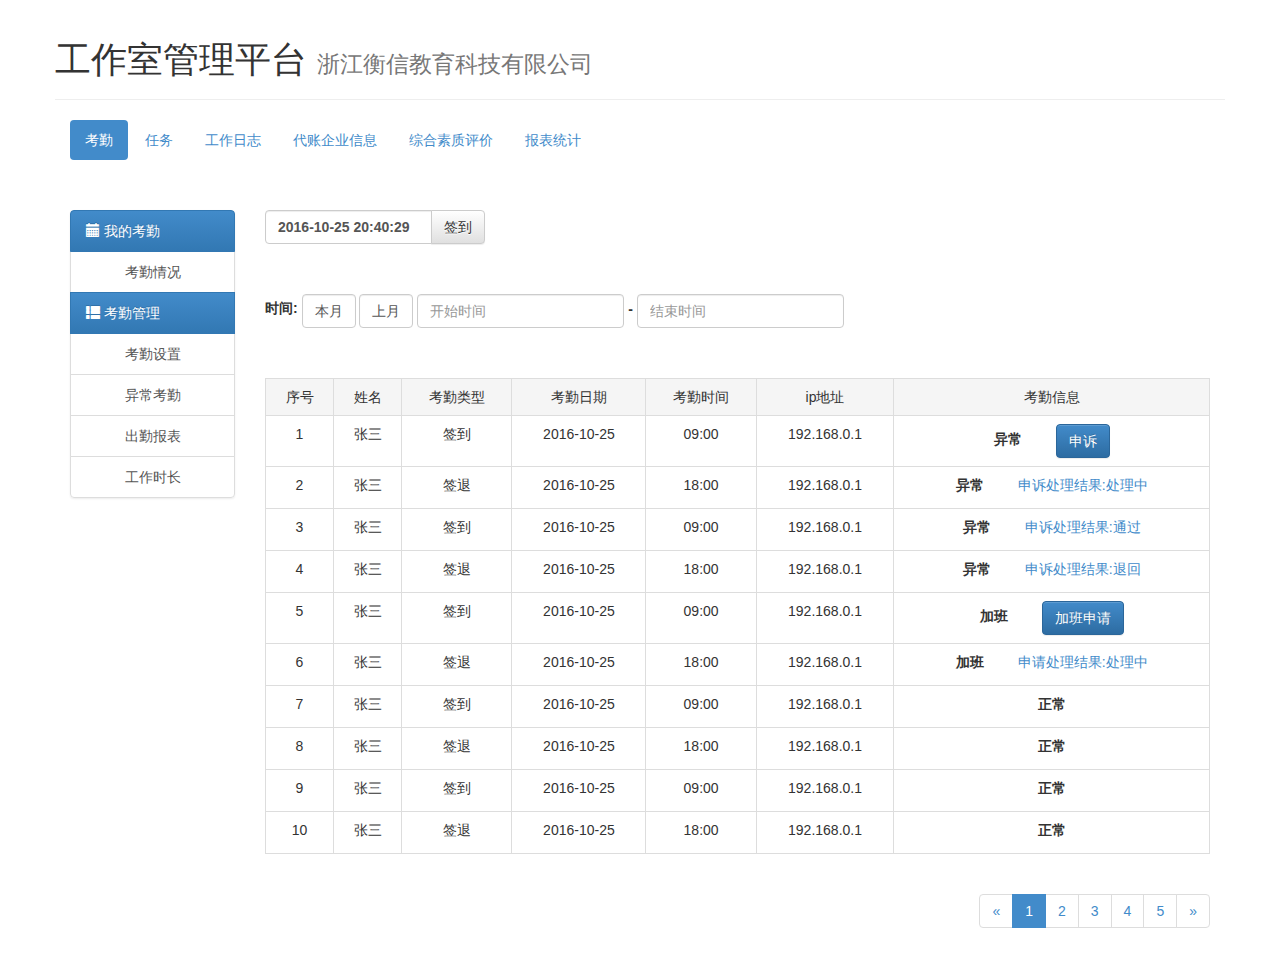
<file: page/studio/attendance/myAttendance.html>
<!DOCTYPE html>
<html>

	<head>
		<meta charset="UTF-8">
		<title>我的考勤</title>
		<!-- 新 Bootstrap 核心 CSS 文件 -->
		<link rel="stylesheet" href="../../../plugin/bootstrap/css/bootstrap.min.css">
		<!-- 可选的Bootstrap主题文件（一般不用引入） -->
		<link rel="stylesheet" href="../../../plugin/bootstrap/css/bootstrap-theme.min.css">
		<!-- jQuery文件。务必在bootstrap.min.js 之前引入 -->
		<script src="../../../plugin/jquery/jquery-1.12.3.min.js"></script>
		<!-- 最新的 Bootstrap 核心 JavaScript 文件 -->
		<script src="../../../plugin/bootstrap/js/bootstrap.min.js"></script>
	</head>

	<body>
		<div class="container">
			<div class="row">
				<div class="page-header">
					<h1>工作室管理平台 <small>浙江衡信教育科技有限公司</small></h1>
				</div>
			</div>
			<div class="row">
				<div class="col-md-12">
					<ul class="nav nav-pills ">
						<li role="" class="active">
							<a href="../attendance/myAttendance.html">考勤</a>
						</li>
						<li role="">
							<a href="../mission/myMission.html">任务</a>
						</li>
						<li role="">
							<a href="../workLog/myWorkLog.html">工作日志</a>
						</li>
						<li role="">
							<a href="#">代账企业信息</a>
						</li>
						<li role="">
							<a href="#">综合素质评价</a>
						</li>
						<li role="">
							<a href="#">报表统计</a>
						</li>
					</ul>
				</div>
			</div>

			<div class="row" style="margin-top: 50px;">
				<div class="col-md-2">
					<div class="list-group">
						<a href="#" class="list-group-item active"><span class="glyphicon glyphicon-calendar"></span> 我的考勤</a>
						<a href="#" class="list-group-item" style="text-align:center">考勤情况</a>
						<a href="#" class="list-group-item active"><span class="glyphicon glyphicon-th-list"></span> 考勤管理</a>
						<a href="#" class="list-group-item" style="text-align:center">考勤设置</a>
						<a href="#" class="list-group-item" style="text-align:center">异常考勤</a>
						<a href="#" class="list-group-item" style="text-align:center">出勤报表</a>
						<a href="#" class="list-group-item" style="text-align:center">工作时长</a>
					</div>
				</div>
				<div class="col-md-10">
					<div style="width: 220px;">
						<div class="input-group">
							<label type="text" class="form-control">2016-10-25 20:40:29</label>
							<div class="input-group-btn">
								<button type="button" class="btn btn-default dropdown-toggle" data-toggle="dropdown">签到</button>
							</div>
						</div>
					</div>
					<div style="margin-top: 50px;">
						<form class="form-inline" role="form">
							<div class="form-group">
								<label for="">时间:</label>
							</div>
							<div class="form-group">
								<input type="button" class="form-control" id="" value="本月">
								<input type="button" class="form-control" id="" value="上月">
							</div>
							<div class="form-group">
								<input class="form-control" type="text" placeholder="开始时间">
							</div>
							<div class="form-group">
								<label for="">-</label>
								<input type=" text" class="form-control" id="" placeholder="结束时间">
							</div>
						</form>
					</div>
					<div style="margin-top: 50px;">
						<table class="table table-bordered table-hover" style="text-align:center">
							<tr class="active">
								<td>序号</td>
								<td>姓名</td>
								<td>考勤类型</td>
								<td>考勤日期</td>
								<td>考勤时间</td>
								<td>ip地址</td>
								<td>考勤信息</td>
							</tr>
							<tr>
								<td>1</td>
								<td>张三</td>
								<td>签到</td>
								<td>2016-10-25</td>
								<td>09:00</td>
								<td>192.168.0.1</td>
								<td>
									<label style="margin-right: 30px;">异常</label>
									<input type="button" class="btn btn-primary" value="申诉" />
								</td>
							</tr>
							<tr>
								<td>2</td>
								<td>张三</td>
								<td>签退</td>
								<td>2016-10-25</td>
								<td>18:00</td>
								<td>192.168.0.1</td>
								<td>
									<label style="margin-right: 30px;">异常</label>
									<a href="#">申诉处理结果:处理中</a>
								</td>
							</tr>
							<tr>
								<td>3</td>
								<td>张三</td>
								<td>签到</td>
								<td>2016-10-25</td>
								<td>09:00</td>
								<td>192.168.0.1</td>
								<td>
									<label style="margin-right: 30px;">异常</label>
									<a href="#">申诉处理结果:通过</a>
								</td>
							</tr>
							<tr>
								<td>4</td>
								<td>张三</td>
								<td>签退</td>
								<td>2016-10-25</td>
								<td>18:00</td>
								<td>192.168.0.1</td>
								<td>
									<label style="margin-right: 30px;">异常</label>
									<a href="#">申诉处理结果:退回</a>
								</td>
							</tr>
							<tr>
								<td>5</td>
								<td>张三</td>
								<td>签到</td>
								<td>2016-10-25</td>
								<td>09:00</td>
								<td>192.168.0.1</td>
								<td>
									<label style="margin-right: 30px;">加班</label>
									<input type="button" class="btn btn-primary" value="加班申请" />
								</td>
							</tr>
							<tr>
								<td>6</td>
								<td>张三</td>
								<td>签退</td>
								<td>2016-10-25</td>
								<td>18:00</td>
								<td>192.168.0.1</td>
								<td>
									<label style="margin-right: 30px;">加班</label>
									<a href="#">申请处理结果:处理中</a>
								</td>
							</tr>
							<tr>
								<td>7</td>
								<td>张三</td>
								<td>签到</td>
								<td>2016-10-25</td>
								<td>09:00</td>
								<td>192.168.0.1</td>
								<td>
									<label>正常</label>
								</td>
							</tr>
							<tr>
								<td>8</td>
								<td>张三</td>
								<td>签退</td>
								<td>2016-10-25</td>
								<td>18:00</td>
								<td>192.168.0.1</td>
								<td>
									<label>正常</label>
								</td>
							</tr>
							<tr>
								<td>9</td>
								<td>张三</td>
								<td>签到</td>
								<td>2016-10-25</td>
								<td>09:00</td>
								<td>192.168.0.1</td>
								<td>
									<label>正常</label>
								</td>
							</tr>
							<tr>
								<td>10</td>
								<td>张三</td>
								<td>签退</td>
								<td>2016-10-25</td>
								<td>18:00</td>
								<td>192.168.0.1</td>
								<td>
									<label>正常</label>
								</td>
							</tr>
						</table>
					</div>
					<div style="float: right;">
						<nav>
							<ul class="pagination">
								<li>
									<a href="#">&laquo;</a>
								</li>
								<li class="active">
									<a href="#">1</a>
								</li>
								<li>
									<a href="#">2</a>
								</li>
								<li>
									<a href="#">3</a>
								</li>
								<li>
									<a href="#">4</a>
								</li>
								<li>
									<a href="#">5</a>
								</li>
								<li>
									<a href="#">&raquo;</a>
								</li>
							</ul>
						</nav>
					</div>
				</div>
			</div>

		</div>
	</body>

</html>
</file>
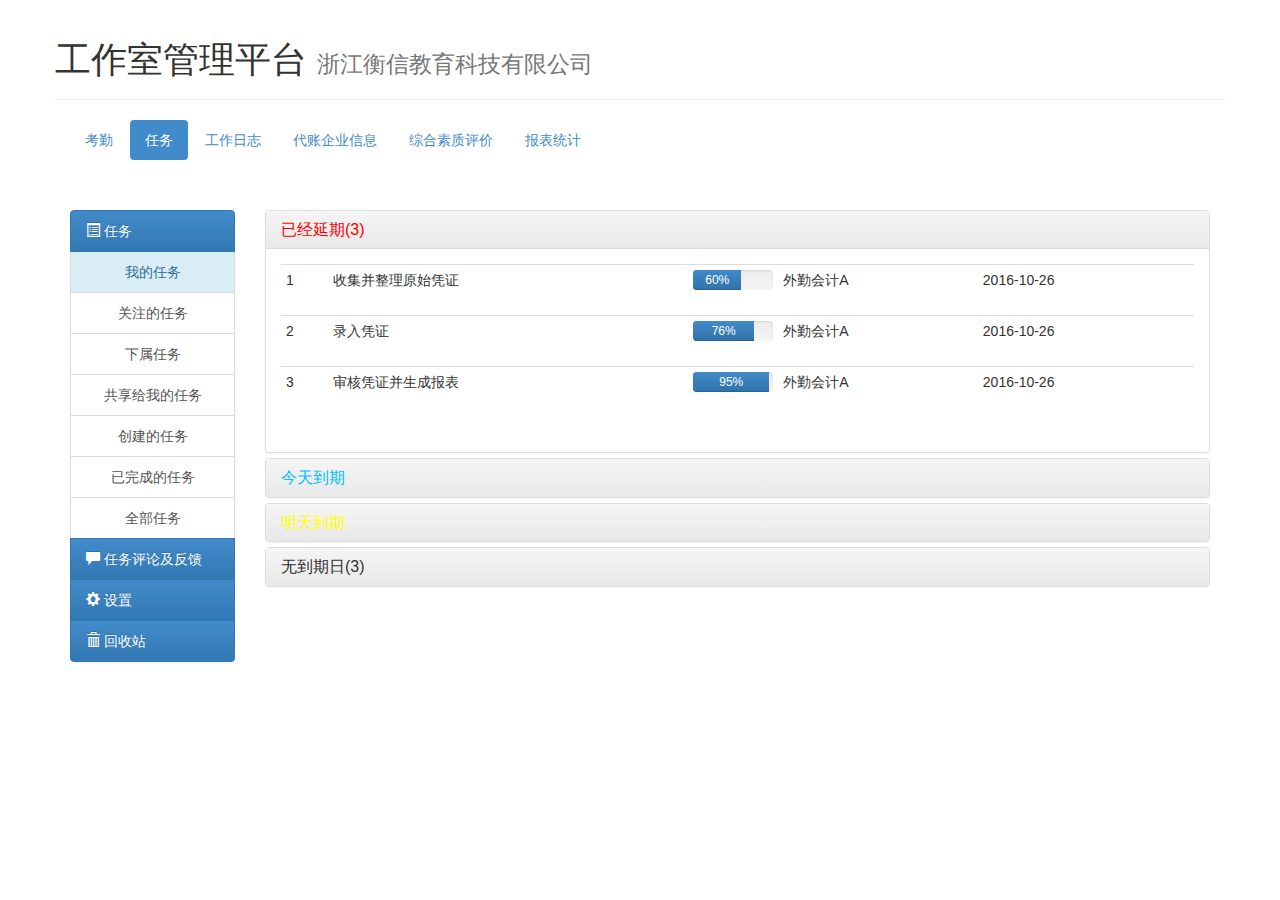
<file: page/studio/mission/myMission.html>
<!DOCTYPE html>
<html>

	<head>
		<meta charset="UTF-8">
		<title>我的任务</title>
		<!-- 新 Bootstrap 核心 CSS 文件 -->
		<link rel="stylesheet" href="../../../plugin/bootstrap/css/bootstrap.min.css">
		<!-- 可选的Bootstrap主题文件（一般不用引入） -->
		<link rel="stylesheet" href="../../../plugin/bootstrap/css/bootstrap-theme.min.css">
		<!-- jQuery文件。务必在bootstrap.min.js 之前引入 -->
		<script src="../../../plugin/jquery/jquery-1.12.3.min.js"></script>
		<!-- 最新的 Bootstrap 核心 JavaScript 文件 -->
		<script src="../../../plugin/bootstrap/js/bootstrap.min.js"></script>
	</head>

	<body>
		<div class="container">
			<div class="row">
				<div class="page-header">
					<h1>工作室管理平台 <small>浙江衡信教育科技有限公司</small></h1>
				</div>
			</div>
			<div class="row">
				<div class="col-md-12">
					<ul class="nav nav-pills ">
						<li role="">
							<a href="../attendance/myAttendance.html">考勤</a>
						</li>
						<li role="" class="active">
							<a href="../mission/myMission.html">任务</a>
						</li>
						<li role="">
							<a href="../workLog/myWorkLog.html">工作日志</a>
						</li>
						<li role="">
							<a href="#">代账企业信息</a>
						</li>
						<li role="">
							<a href="#">综合素质评价</a>
						</li>
						<li role="">
							<a href="#">报表统计</a>
						</li>
					</ul>
				</div>
			</div>

			<div class="row" style="margin-top: 50px;">
				<div class="col-md-2">
					<div class="list-group">
						<a href="#" class="list-group-item active"><span class="glyphicon glyphicon-list-alt"></span> 任务</a>
						<a href="#" class="list-group-item list-group-item-info" style="text-align:center">我的任务</a>
						<a href="#" class="list-group-item" style="text-align:center">关注的任务</a>
						<a href="#" class="list-group-item" style="text-align:center">下属任务</a>
						<a href="#" class="list-group-item" style="text-align:center">共享给我的任务</a>
						<a href="#" class="list-group-item" style="text-align:center">创建的任务</a>
						<a href="#" class="list-group-item" style="text-align:center">已完成的任务</a>
						<a href="#" class="list-group-item" style="text-align:center">全部任务</a>
						<a href="#" class="list-group-item active"><span class="glyphicon glyphicon-comment"></span> 任务评论及反馈</a>
						<a href="#" class="list-group-item active"><span class="glyphicon glyphicon-cog"></span> 设置</a>
						<a href="#" class="list-group-item active"><span class="glyphicon glyphicon-trash"></span> 回收站</a>
					</div>
				</div>
				<div class="col-md-10">
					<div class="panel-group" id="accordion" role="tablist" aria-multiselectable="true">
						<div class="panel panel-default">
							<div class="panel-heading" role="tab" id="headingOne">
								<h4 class="panel-title">
							        <a data-toggle="collapse" data-parent="#accordion" href="#collapseOne" aria-expanded="true" aria-controls="collapseOne" style="color:red;">
							          已经延期(3)
							        </a>
							    </h4>
							</div>
							<div id="collapseOne" class="panel-collapse collapse in" role="tabpanel" aria-labelledby="headingOne">
								<div class="panel-body">
									<table class="table table-hover table-condensed">
										<tr>
											<td>1</td>
											<td>收集并整理原始凭证</td>
											<td>
												<div class="progress">
													<div class="progress-bar" role="progressbar" aria-valuenow="60" aria-valuemin="0" aria-valuemax="100" style="width: 60%;">
														60%
													</div>
												</div>
											</td>
											<td>外勤会计A</td>
											<td>2016-10-26</td>
										</tr>
										<tr>
											<td>2</td>
											<td>录入凭证</td>
											<td>
												<div class="progress">
													<div class="progress-bar" role="progressbar" aria-valuenow="76" aria-valuemin="0" aria-valuemax="100" style="width: 76%;">
														76%
													</div>
												</div>
											</td>
											<td>外勤会计A</td>
											<td>2016-10-26</td>
										</tr>
										<tr>
											<td>3</td>
											<td>审核凭证并生成报表</td>
											<td>
												<div class="progress">
													<div class="progress-bar" role="progressbar" aria-valuenow="95" aria-valuemin="0" aria-valuemax="100" style="width: 95%;">
														95%
													</div>
												</div>
											</td>
											<td>外勤会计A</td>
											<td>2016-10-26</td>
										</tr>
									</table>
								</div>
							</div>
						</div>
						<div class="panel panel-default">
							<div class="panel-heading" role="tab" id="headingTwo">
								<h4 class="panel-title">
							        <a class="collapsed" data-toggle="collapse" data-parent="#accordion" href="#collapseTwo" aria-expanded="false" aria-controls="collapseTwo" style="color:deepskyblue">
							          今天到期
							        </a>
							      </h4>
							</div>
							<div id="collapseTwo" class="panel-collapse collapse" role="tabpanel" aria-labelledby="headingTwo">
								<div class="panel-body">
									<table class="table table-hover">
										<tr>
											还没有今天到期任务
										</tr>
									</table>
								</div>
							</div>
						</div>
						<div class="panel panel-default">
							<div class="panel-heading" role="tab" id="headingThree">
								<h4 class="panel-title">
							        <a class="collapsed" data-toggle="collapse" data-parent="#accordion" href="#collapseThree" aria-expanded="false" aria-controls="collapseThree" style="color:yellow">
							          明天到期
							        </a>
							      </h4>
							</div>
							<div id="collapseThree" class="panel-collapse collapse" role="tabpanel" aria-labelledby="headingThree">
								<div class="panel-body">
									<table class="table table-hover">
										<tr>
											还没有明天到期任务
										</tr>
									</table>
								</div>
							</div>
						</div>
						<div class="panel panel-default">
							<div class="panel-heading" role="tab" id="headingFour">
								<h4 class="panel-title">
							        <a class="collapsed" data-toggle="collapse" data-parent="#accordion" href="#collapseFour" aria-expanded="false" aria-controls="collapseFour">
							          无到期日(3)
							        </a>
							      </h4>
							</div>
							<div id="collapseFour" class="panel-collapse collapse" role="tabpanel" aria-labelledby="headingFour">
								<div class="panel-body">
									<table class="table table-hover table-condensed">
										<tr>
											<td>1</td>
											<td>收集并整理原始凭证</td>
											<td>
												<div class="progress">
													<div class="progress-bar" role="progressbar" aria-valuenow="60" aria-valuemin="0" aria-valuemax="100" style="width: 60%;">
														60%
													</div>
												</div>
											</td>
											<td>外勤会计A</td>
										</tr>
										<tr>
											<td>2</td>
											<td>录入凭证</td>
											<td>
												<div class="progress">
													<div class="progress-bar" role="progressbar" aria-valuenow="76" aria-valuemin="0" aria-valuemax="100" style="width: 76%;">
														76%
													</div>
												</div>
											</td>
											<td>外勤会计A</td>
										</tr>
										<tr>
											<td>3</td>
											<td>审核凭证并生成报表</td>
											<td>
												<div class="progress">
													<div class="progress-bar" role="progressbar" aria-valuenow="95" aria-valuemin="0" aria-valuemax="100" style="width: 95%;">
														95%
													</div>
												</div>
											</td>
											<td>外勤会计A</td>
										</tr>
									</table>
								</div>
							</div>
						</div>
					</div>

				</div>
			</div>

		</div>
	</body>

</html>
</file>
<file: css/signin.css>
body {
  padding-top: 40px;
  padding-bottom: 40px;
  background-color: #eee;
}

.form-signin {
  max-width: 330px;
  padding: 15px;
  margin: 0 auto;
}
.form-signin .form-signin-heading,
.form-signin .checkbox {
  margin-bottom: 10px;
}
.form-signin .checkbox {
  font-weight: normal;
}
.form-signin .form-control {
  position: relative;
  height: auto;
  -webkit-box-sizing: border-box;
     -moz-box-sizing: border-box;
          box-sizing: border-box;
  padding: 10px;
  font-size: 16px;
}
.form-signin .form-control:focus {
  z-index: 2;
}
.form-signin input[type="email"] {
  margin-bottom: -1px;
  border-bottom-right-radius: 0;
  border-bottom-left-radius: 0;
}
.form-signin input[type="password"] {
  margin-bottom: 10px;
  border-top-left-radius: 0;
  border-top-right-radius: 0;
}
</file>
